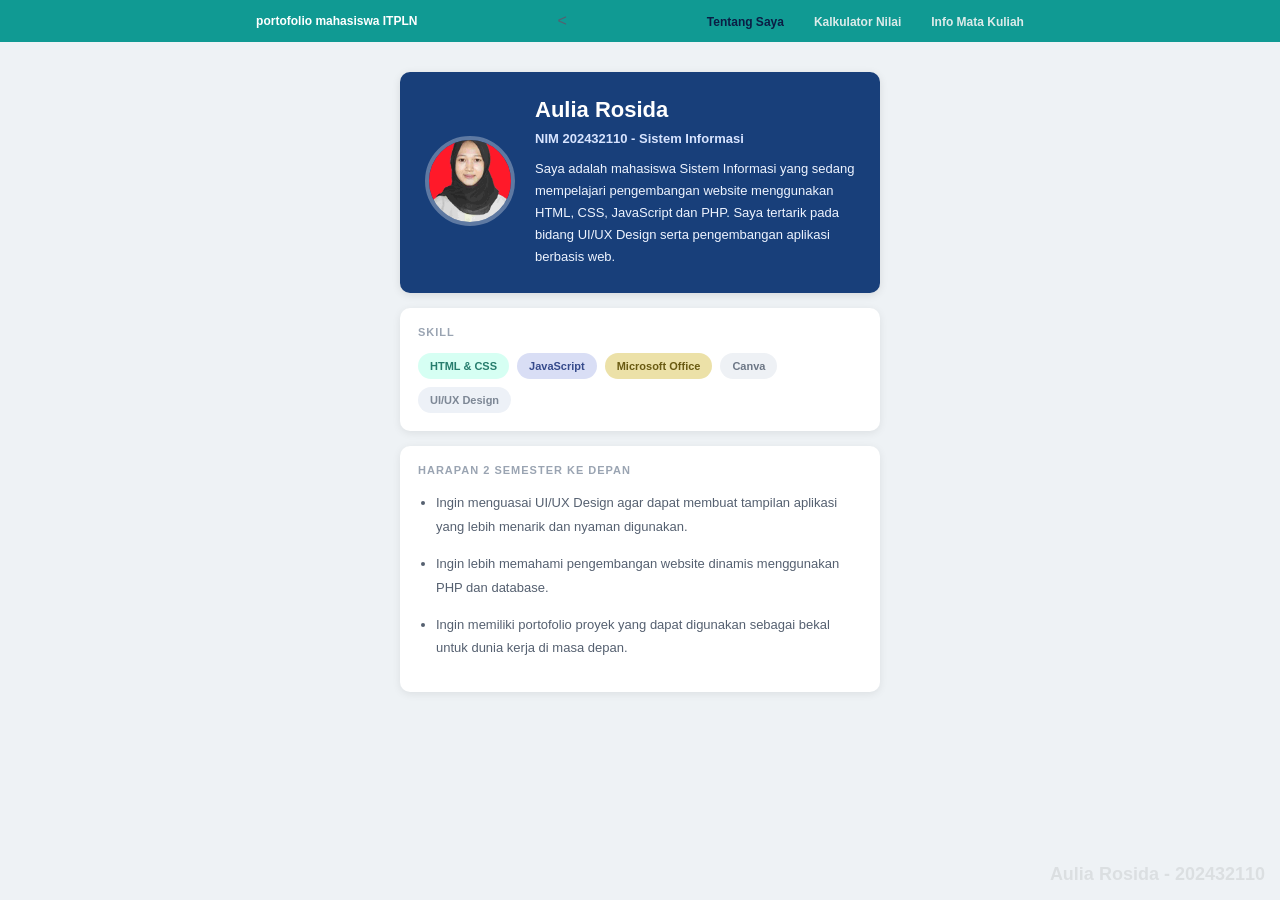
<file: index.html>
<!-- Aulia Rosida - 202432110 -->

<!DOCTYPE html>

<html lang="id">
<head>
    <meta charset="UTF-8">
    <meta name="viewport" content="width=device-width, initial-scale=1.0">
    <title>Tentang Saya</title>

<link rel="stylesheet" href="style.css">
<link rel="stylesheet" href="tentang.css">

</head>
<body>

<nav class="navbar">

<div class="logo">
    portofolio mahasiswa ITPLN
</div>

<<ul class="menu">
    <li><a href="index.html" class="active">Tentang Saya</a></li>
    <li><a href="kalkulator.html">Kalkulator Nilai</a></li>
    <li><a href="matkul.php">Info Mata Kuliah</a></li>
</ul>

</nav>

<div class="container">

<div class="profile-card">

    <div class="profile-photo">

        <img src="foto.jpg" alt="Foto Aulia Rosida">

    </div>

    <div class="profile-info">

        <h2>Aulia Rosida</h2>

        <p class="identity">
            NIM 202432110 - Sistem Informasi
        </p>

        <p class="bio">
            Saya adalah mahasiswa Sistem Informasi yang sedang
            mempelajari pengembangan website menggunakan HTML,
            CSS, JavaScript dan PHP. Saya tertarik pada bidang
            UI/UX Design serta pengembangan aplikasi berbasis web.
        </p>

    </div>

</div>

<div class="card">

    <h4>SKILL</h4>

    <div class="skill-list">

        <span class="skill html">
            HTML & CSS
        </span>

        <span class="skill js">
            JavaScript
        </span>

        <span class="skill office">
            Microsoft Office
        </span>

        <span class="skill canva">
            Canva
        </span>

        <span class="skill other">
            UI/UX Design
        </span>

    </div>

</div>

<div class="card">

    <h4>HARAPAN 2 SEMESTER KE DEPAN</h4>

    <ul class="harapan">

        <li>
            Ingin menguasai UI/UX Design agar dapat membuat
            tampilan aplikasi yang lebih menarik dan nyaman digunakan.
        </li>

        <li>
            Ingin lebih memahami pengembangan website dinamis
            menggunakan PHP dan database.
        </li>

        <li>
            Ingin memiliki portofolio proyek yang dapat digunakan
            sebagai bekal untuk dunia kerja di masa depan.
        </li>

    </ul>

</div>

</div>

</body>
</html>
</file>
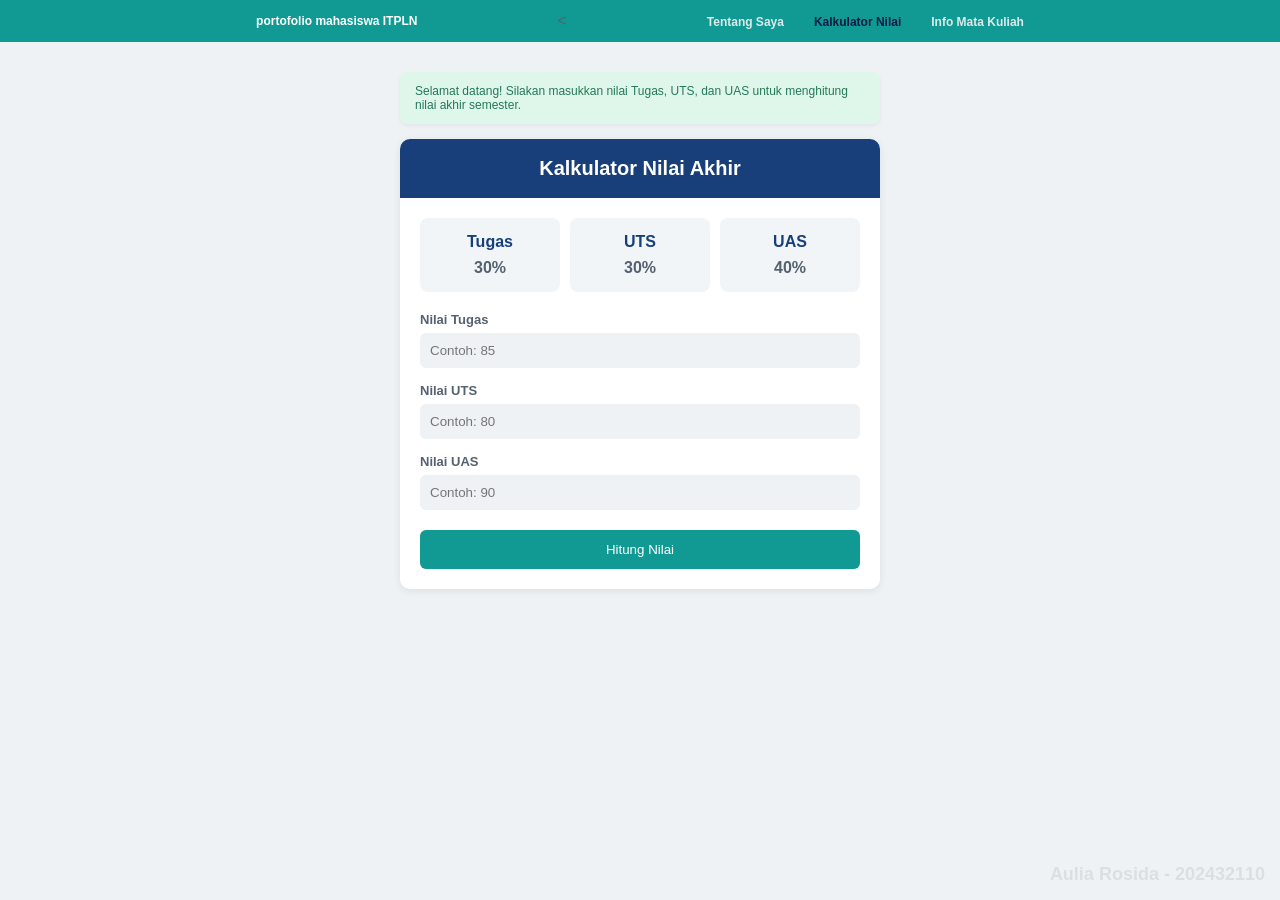
<file: kalkulator.html>
<!-- Aulia Rosida - 202432110 -->

<!DOCTYPE html>

<html lang="id">
<head>
    <meta charset="UTF-8">
    <meta name="viewport" content="width=device-width, initial-scale=1.0">
    <title>Kalkulator Nilai</title>

<link rel="stylesheet" href="style.css">
<link rel="stylesheet" href="kalkulator.css">

</head>
<body>

<nav class="navbar">

<div class="logo">
    portofolio mahasiswa ITPLN
</div>

<<ul class="menu">
    <li><a href="index.html">Tentang Saya</a></li>
    <li><a href="kalkulator.html" class="active">Kalkulator Nilai</a></li>
    <li><a href="matkul.php">Info Mata Kuliah</a></li>
</ul>

</nav>

<div class="container">

<div id="welcome" class="welcome-box">
</div>

<div class="calculator-card">

    <div class="calculator-header">
        <h2>Kalkulator Nilai Akhir</h2>
    </div>

    <div class="bobot-wrapper">

        <div class="bobot-box">
            <h4>Tugas</h4>
            <p>30%</p>
        </div>

        <div class="bobot-box">
            <h4>UTS</h4>
            <p>30%</p>
        </div>

        <div class="bobot-box">
            <h4>UAS</h4>
            <p>40%</p>
        </div>

    </div>

    <label>Nilai Tugas</label>
    <input
        type="number"
        id="tugas"
        placeholder="Contoh: 85"
    >

    <label>Nilai UTS</label>
    <input
        type="number"
        id="uts"
        placeholder="Contoh: 80"
    >

    <label>Nilai UAS</label>
    <input
        type="number"
        id="uas"
        placeholder="Contoh: 90"
    >

    <button id="btnHitung">
        Hitung Nilai
    </button>

    <div id="error" class="error-box">
    </div>

    <div id="hasil" class="hasil-box">

        <h3>Hasil Perhitungan</h3>

        <p>
            Nilai Akhir :
            <span id="nilaiAkhir"></span>
        </p>

        <p>
            Grade :
            <span id="grade"></span>
        </p>

    </div>

</div>

</div>

<script src="kalkulator.js"></script>

</body>
</html>
</file>
<file: style.css>
/* Aulia Rosida - 202432110 */

:root{
--primary:#109a93;
--dark:#183f7a;
--bg:#eef2f5;
--white:#ffffff;
--text:#556070;
--shadow:0 2px 8px rgba(0,0,0,0.08);
}

*{
margin:0;
padding:0;
box-sizing:border-box;
}

body{
font-family:Segoe UI, sans-serif;
background:var(--bg);
color:var(--text);
}

/* WATERMARK */
body::after{
content:"Aulia Rosida - 202432110";
position:fixed;
bottom:15px;
right:15px;
font-size:18px;
font-weight:bold;
color:rgba(0,0,0,0.08);
pointer-events:none;
z-index:9999;
}

/* NAVBAR */
.navbar{
position:sticky;
top:0;
z-index:1000;
background:var(--primary);
height:42px;
display:flex;
justify-content:center;
align-items:center;
gap:140px;
}

.logo{
color:white;
font-size:12px;
font-weight:600;
}

.menu{
display:flex;
list-style:none;
gap:30px;
}

.menu a{
text-decoration:none;
color:#dcebea;
font-size:12px;
font-weight:600;
transition:.3s;
}

.menu a:hover{
color:white;
}

.menu a.active{
color:#0b1d44;
font-weight:bold;
}

/* CONTAINER */
.container{
width:480px;
margin:30px auto;
}

/* CARD UMUM */
.card{
background:white;
border-radius:10px;
padding:18px;
margin-bottom:15px;
box-shadow:var(--shadow);
}

.card h4{
font-size:11px;
letter-spacing:1px;
color:#9aa4b2;
margin-bottom:15px;
}

/* SKILL */
.skill-list{
display:flex;
flex-wrap:wrap;
gap:8px;
}

.skill{
padding:7px 12px;
border-radius:20px;
font-size:11px;
font-weight:600;
}

.html{
background:#d6fff3;
color:#267d6d;
}

.js{
background:#d9def5;
color:#354a8b;
}

.office{
background:#ece1a8;
color:#6a5b12;
}

.canva{
background:#eef1f5;
color:#6c7685;
}

.other{
background:#edf1f7;
color:#7d8795;
}

/* HARAPAN */
.harapan{
padding-left:18px;
}

.harapan li{
margin-bottom:14px;
font-size:13px;
line-height:1.8;
}

/* RESPONSIVE */
@media(max-width:500px){

.container{
    width:95%;
}

.navbar{
    gap:20px;
    padding:0 10px;
}

.logo{
    display:none;
}

}
</file>
<file: tentang.css>
/* Aulia Rosida - 202432110 */

.profile-card{
background:#183f7a;
border-radius:10px;
padding:25px;
display:flex;
align-items:center;
gap:20px;
color:white;
box-shadow:0 2px 8px rgba(0,0,0,0.1);
margin-bottom:15px;
}

.profile-photo img{
width:90px;
height:90px;
border-radius:50%;
object-fit:cover;
border:4px solid rgba(255,255,255,0.3);
}

.profile-info h2{
font-size:22px;
margin-bottom:8px;
color:white;

}

.identity{

font-size:13px;
font-weight:600;
margin-bottom:12px;
color:#d7e4ff;
}

.bio{
font-size:13px;
line-height:1.7;
color:#eef4ff;

}

/* RESPONSIVE */
@media(max-width:500px){

.profile-card{

    flex-direction:column;
    text-align:center;
}

.profile-photo img{

    width:100px;
    height:100px;
}

.profile-info h2{
    font-size:20px;
}

}
</file>
<file: kalkulator.css>
/* Aulia Rosida - 202432110 */

.welcome-box{
background:#dff6ea;

color:#257a56;

padding:12px 15px;

border-radius:8px;

font-size:12px;

margin-bottom:15px;

box-shadow:0 2px 4px rgba(0,0,0,0.05);

}

.calculator-card{
background:white;

border-radius:10px;

overflow:hidden;

box-shadow:0 2px 8px rgba(0,0,0,0.08);

}

.calculator-header{

background:#183f7a;

padding:18px;

text-align:center;

}

.calculator-header h2{
color:white;

font-size:20px;


}

.bobot-wrapper{

display:flex;

gap:10px;

padding:20px;


}

.bobot-box{


flex:1;

background:#f1f5f8;

border-radius:8px;

text-align:center;

padding:15px;

}

.bobot-box h4{
color:#183f7a;

margin-bottom:8px;

}

.bobot-box p{
font-weight:bold;

}

.calculator-card label{

display:block;

margin:0 20px 6px;

font-size:13px;

font-weight:600;

}

.calculator-card input{

width:calc(100% - 40px);

margin:0 20px 15px;

padding:10px;

border:none;

background:#eef2f5;

border-radius:6px;

transition:.3s;

}

.calculator-card input:focus{

outline:none;

background:#e3ebef;

}

#btnHitung{


margin:5px 20px 20px;

width:calc(100% - 40px);

background:#109a93;

color:white;

border:none;

padding:12px;

border-radius:6px;

cursor:pointer;

transition:.3s;
}
#btnHitung:hover{
background:#0f8781;
}

.error-box{
display:none;
margin:0 20px 15px;
background:#ffe3e3;
color:#c92a2a;
padding:10px;
border-radius:6px;
font-size:13px;
}

.hasil-box{
display:none;
margin:0 20px 20px;
background:#f8fafc;
border-radius:8px;
padding:15px;
border:1px solid #e6edf2;
}

.hasil-box h3{
margin-bottom:10px;
color:#183f7a;
}

/* GRADE */

.grade-A{
background:#22c55e;
color:white;
padding:4px 10px;
border-radius:5px;
}

.grade-B{
background:#3b82f6;
color:white;
padding:4px 10px;
border-radius:5px;
}

.grade-C{
background:#facc15;
color:black;
padding:4px 10px;
border-radius:5px;
}

.grade-D{
background:#fb923c;
color:white;
padding:4px 10px;
border-radius:5px;
}

.grade-E{
background:#ef4444;
color:white;
padding:4px 10px;
border-radius:5px;
}

/* RESPONSIVE */

@media(max-width:500px){

.bobot-wrapper{
    flex-direction:column;
}

.calculator-header h2{
    font-size:18px;
}

}
</file>
